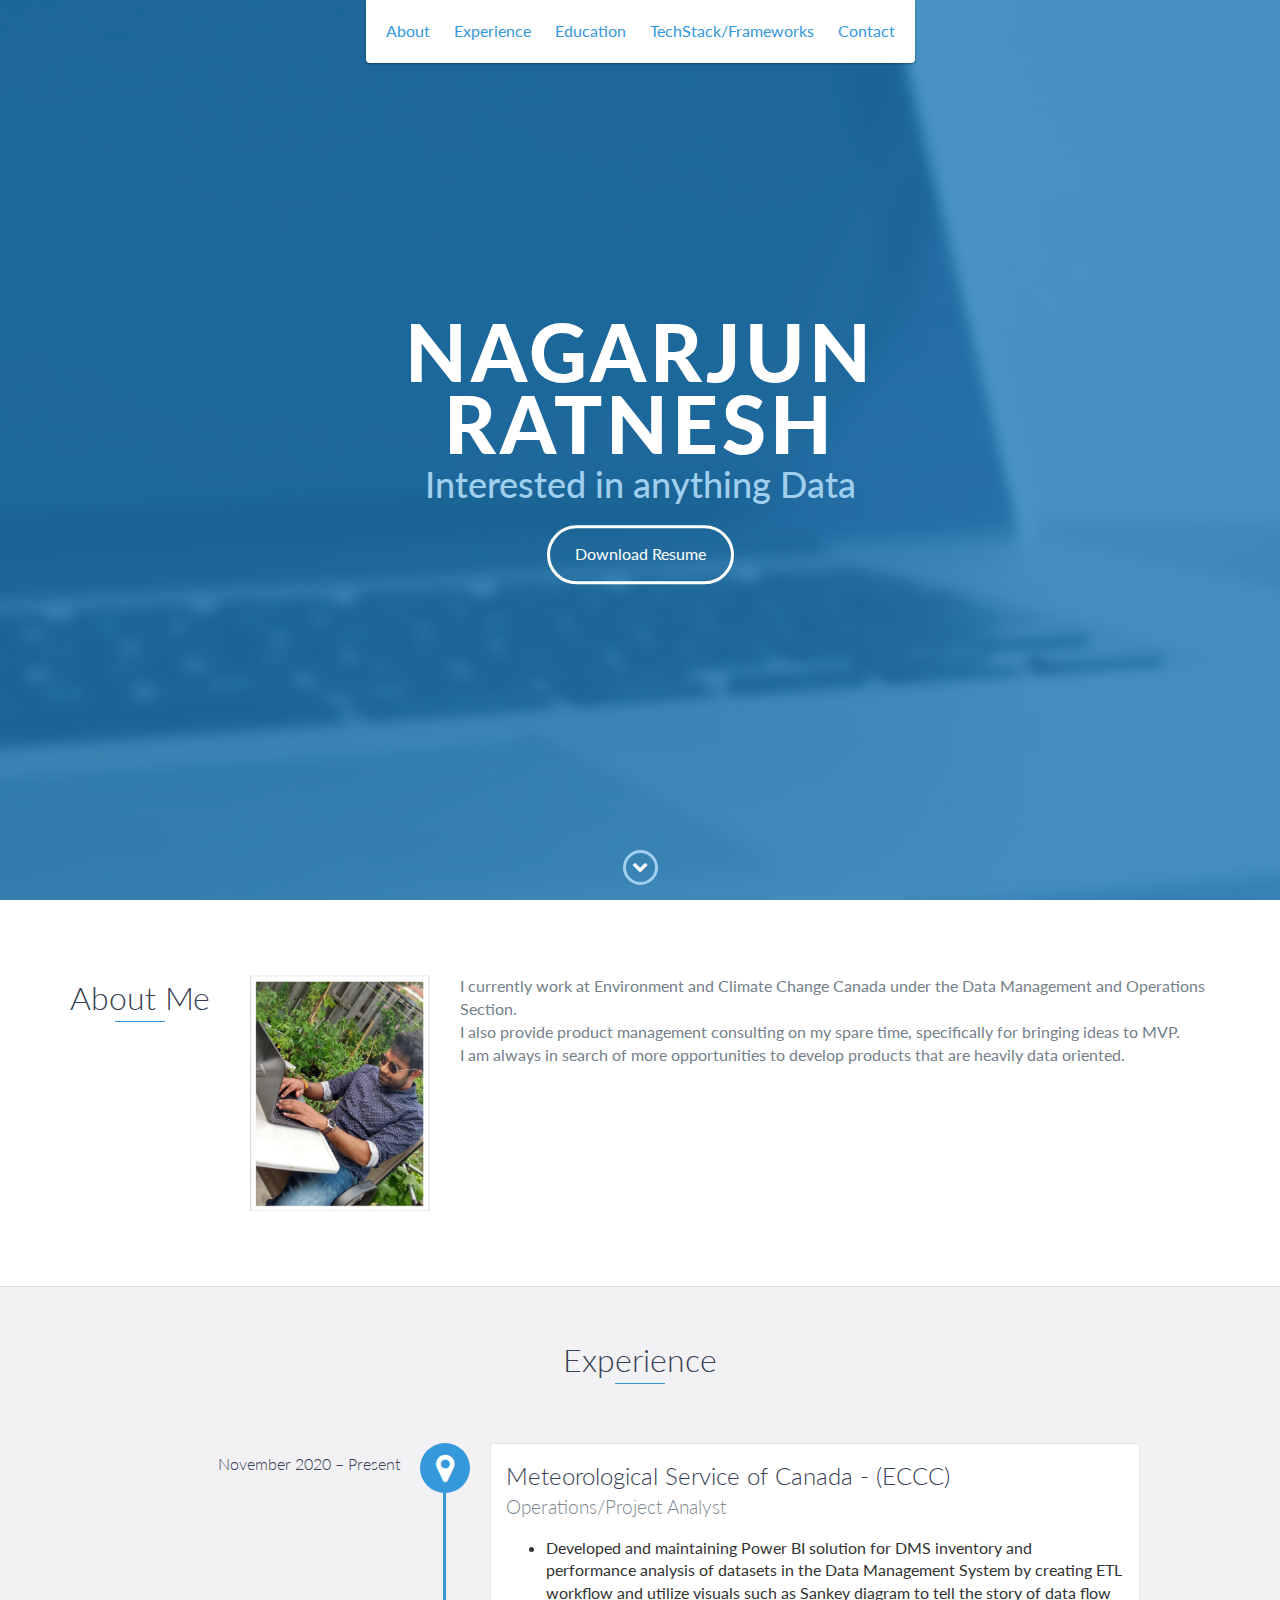
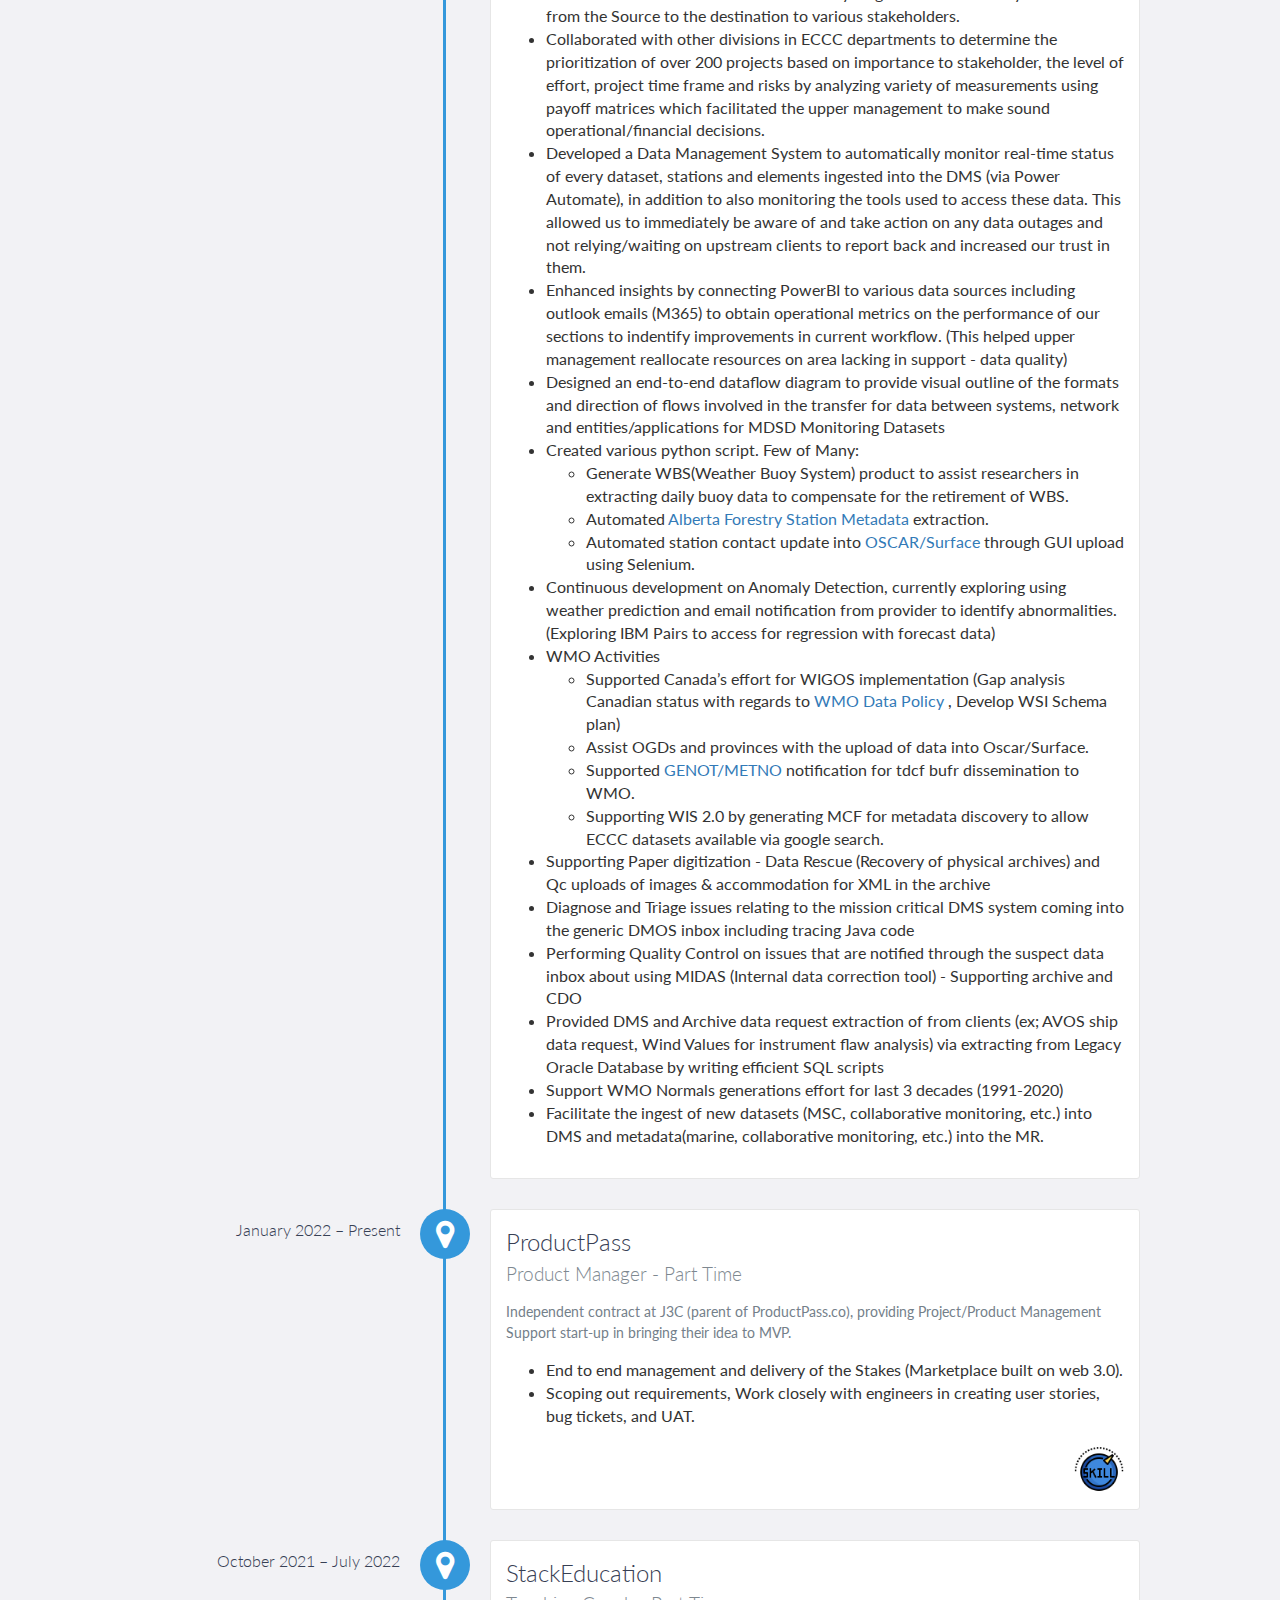
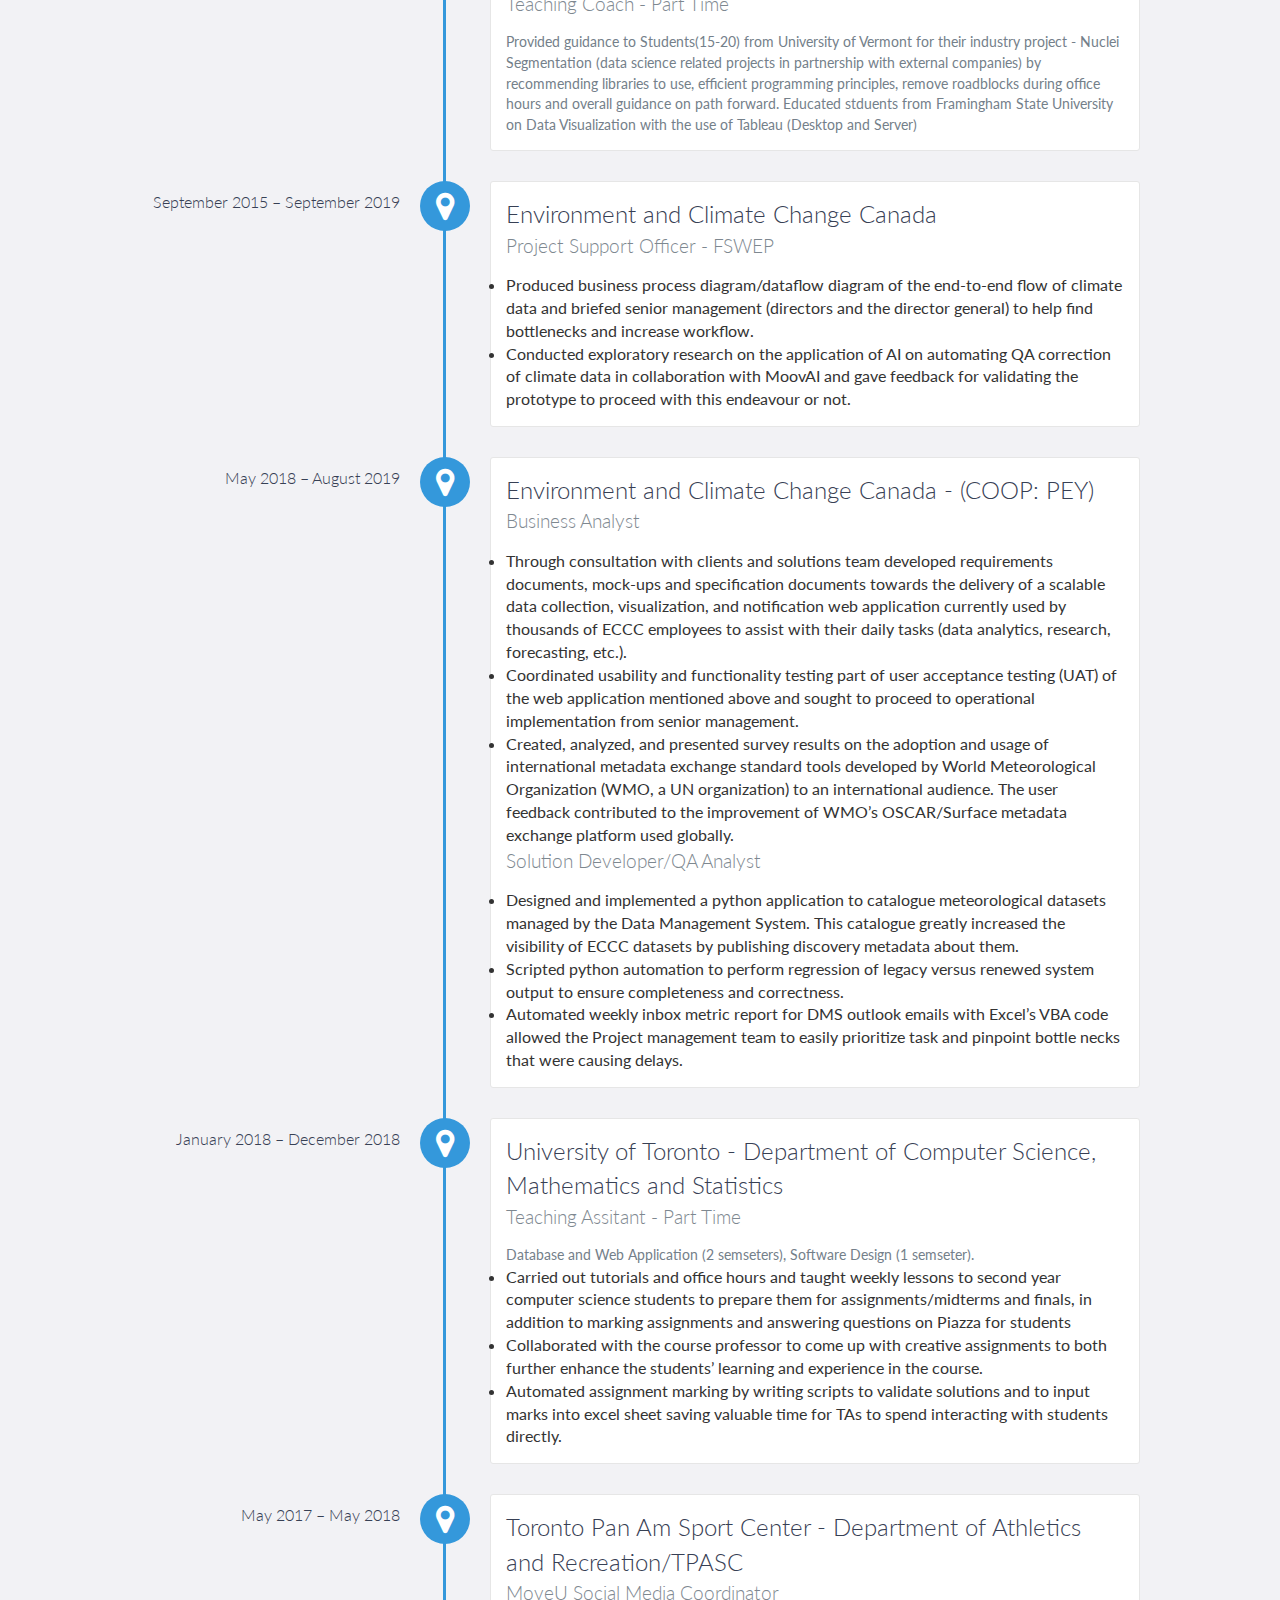
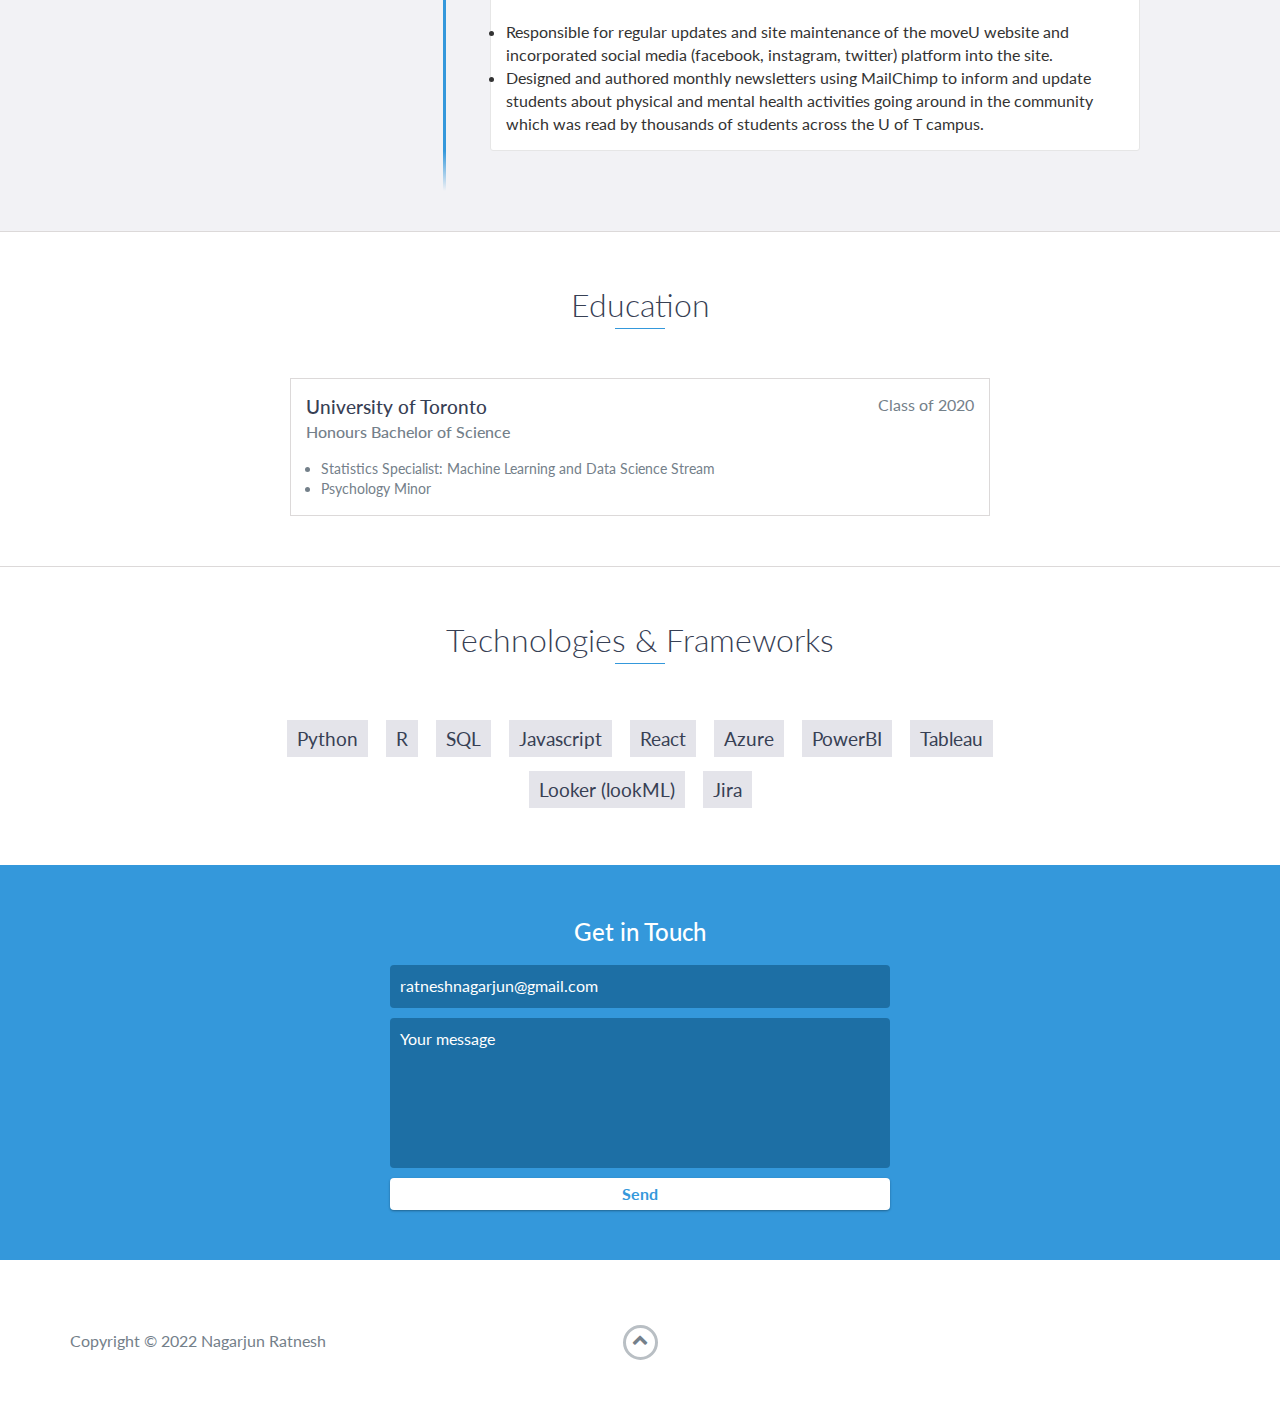
<file: index.html>
<!DOCTYPE html>
<html class="no-js" lang="en">
<head>
    <meta charset="utf-8">
    <meta http-equiv="X-UA-Compatible" content="IE=edge">
    <meta name="viewport" content="width=device-width, initial-scale=1">
    <title>My Portfolio</title>
	<link rel="shortcut icon" href="favicon.ico" type="image/x-icon">
	<link rel="icon" href="favicon.ico" type="image/x-icon">
    <link href="https://fonts.googleapis.com/css?family=Lato:300,400,700,900" rel="stylesheet">
    <link rel="stylesheet" href="libs/font-awesome/css/font-awesome.min.css">
    <link href="css/bootstrap.min.css" rel="stylesheet">
    <link href="css/styles.css" rel="stylesheet">
</head>
<body>
    <div id="mobile-menu-open" class="shadow-large">
        <i class="fa fa-bars" aria-hidden="true"></i>
    </div>
    <!-- End #mobile-menu-toggle -->
    <header>
        <div id="mobile-menu-close">
            <span>Close</span> <i class="fa fa-times" aria-hidden="true"></i>
        </div>
        <ul id="menu" class="shadow">
            <li>
                <a href="#about">About</a>
            </li>
            <li>
                <a href="#experience">Experience</a>
            </li>
            <li>
                <a href="#education">Education</a>
            </li>
<!--            <li>
               <a href="#projects">Projects</a> 
            </li>-->
            <li>
                <a href="#skills">TechStack/Frameworks</a>
            </li>
            <li>
                <a href="#contact">Contact</a>
            </li>
        </ul>
    </header>
    <!-- End header -->
    <div id="lead">
        <div id="lead-content">
            <h1>Nagarjun Ratnesh</h1>
            <h2>Interested in anything Data</h2>
            <a href="/NagarjunRatnesh_CV.pdf" class="btn-rounded-white">Download Resume</a>
        </div>
        <!-- End #lead-content -->

        <div id="lead-overlay"></div>

        <div id="lead-down">
            <span>
                <i class="fa fa-chevron-down" aria-hidden="true"></i>
            </span>
        </div>
        <!-- End #lead-down -->
    </div>
    <!-- End #lead -->

    <div id="about">
        <div class="container">
            <div class="row">
                <div class="col-md-4">
                    <h2 class="heading">About Me </h2>
					<img src="images/me5.png" width="50%" align="right"/>
					
					
				
		
                </div>
				
                <div class="col-md-8">
                    <p>
                    I currently work at Environment and Climate Change Canada under the Data Management and Operations Section. <br>
					I also provide product management consulting on my spare time, specifically for bringing ideas to MVP. <br>
					I am always in search of more opportunities to develop products that are heavily data oriented. <br>
					</p>
										
                </div>
            </div>
        </div>
    </div>
    <!-- End #about -->

    <div id="experience" class="background-alt">
        <h2 class="heading">Experience</h2>
        <div id="experience-timeline">
            <div data-date="November 2020 – Present">
                <h3>Meteorological Service of Canada - (ECCC)</h3>
                <h4>Operations/Project Analyst</h4>
                <p>
                    <ul>
						<li> Developed and maintaining Power BI solution for DMS inventory and performance analysis of datasets in the
Data Management System by creating ETL workflow and utilize visuals such as Sankey diagram
to tell the story of data flow from the Source to the destination to various stakeholders. </li>
			    <li>Collaborated with other divisions in ECCC departments to determine the prioritization of over
200 projects based on importance to stakeholder, the level of effort, project time frame and
risks by analyzing variety of measurements using payoff matrices which facilitated the upper
management to make sound operational/financial decisions. </li>
						<li> Developed a Data Management System to automatically monitor real-time
status of every dataset, stations and elements ingested into the DMS (via Power Automate), in addition to also
monitoring the tools used to access these data. This allowed us to immediately be aware of and take action on any data outages and not relying/waiting on upstream clients to report back and increased our trust in them.
						</li>
                        <li>Enhanced insights by connecting PowerBI to various data sources including outlook emails (M365) to obtain operational metrics on the performance of our sections to indentify improvements in current workflow. (This helped upper management reallocate resources on area lacking in support - data quality)</li>
						<li>
						Designed an end-to-end dataflow diagram to provide visual outline of the formats and
direction of flows involved in the transfer for data between systems, network and
entities/applications for MDSD Monitoring Datasets
						</li>
						<li>
                            Created various python script. Few of Many:
                            <ul>
							<li>Generate WBS(Weather Buoy System) product to assist researchers in extracting daily buoy data to compensate for the retirement of WBS. </li>
							<li> Automated <a href="https://agriculture.alberta.ca/acis/weather-data-viewer.jsp"> Alberta Forestry Station Metadata </a> extraction. </li>
							<li>Automated station contact update into <a href="https://oscardepl.wmo.int/surface/ "> OSCAR/Surface </a> through GUI upload using Selenium.</li>
                            </ul>
						</li>
						
						<li>
						Continuous development on Anomaly Detection, currently exploring using weather prediction
and email notification from provider to identify abnormalities. (Exploring IBM Pairs to access for regression with forecast data)
						</li> 
                        <li> WMO Activities
<ul>
<li> Supported Canada’s effort for WIGOS implementation (Gap analysis Canadian status with
regards to <a href='https://public.wmo.int/en/our-mandate/what-we-do/observations/Unified-WMO-Data-Policy-Resolution'> WMO Data Policy </a>, Develop WSI Schema plan) </li>
<li>Assist OGDs and provinces with the upload of data into Oscar/Surface.</li>
<li>Supported <a href='https://community.wmo.int/news/operational-newsletter'> GENOT/METNO </a> notification for tdcf bufr dissemination to WMO.</li>
<li>Supporting WIS 2.0 by generating MCF for metadata discovery to allow ECCC datasets available via google search.</li>
</ul>
</li>

<li>Supporting Paper digitization - Data Rescue (Recovery of physical archives) and Qc uploads of images & accommodation for XML in the archive</li>
<li>Diagnose and Triage issues relating to the mission critical DMS system coming into the generic DMOS inbox including tracing Java code </li>
<li>Performing Quality Control on issues that are notified through the suspect data inbox about using MIDAS (Internal data correction tool) - Supporting archive and CDO</li> 
<li>Provided DMS and Archive data request extraction of from clients (ex; AVOS ship data request, Wind Values for instrument flaw analysis) via extracting from Legacy Oracle Database by writing efficient SQL scripts</li>
<li>Support WMO Normals generations effort for last 3 decades (1991-2020)</li>	
<li>Facilitate the ingest of new datasets (MSC, collaborative monitoring, etc.) into DMS and metadata(marine, collaborative monitoring, etc.) into the MR.</li>				
</p>
            </div>

            <div data-date="January 2022 – Present">
                <h3>ProductPass</h3>
                <h4>Product Manager - Part Time</h4>
                <p>
                    Independent contract at J3C (parent of ProductPass.co), providing Project/Product Management Support start-up in bringing their idea to MVP.
					<ul>
						<li>End to end management and delivery of the Stakes (Marketplace built on web 3.0). </li>
						<li>Scoping out requirements, Work closely with engineers in creating user stories, bug tickets, and UAT. </li>
					</ul>
					<div align="right">
					 <img src="images/skill.png" width="50" height="50" title="User acceptance testing • Release management • Stakeholder management • Backlog grooming • AGILE"/> 
					</div>
				</p>
            </div>

            <div data-date="October 2021 – July 2022">
                <h3>StackEducation</h3>
                <h4>Teaching Coach - Part Time</h4>
                <p>
					Provided guidance to Students(15-20) from University of Vermont for their industry project - Nuclei Segmentation (data science related projects in partnership with external companies) by recommending libraries to use, efficient programming principles, remove roadblocks during office hours and overall guidance on path forward.
                    Educated stduents from Framingham State University on Data Visualization with the use of Tableau (Desktop and Server)
                </p>
            </div>
			
			            <div data-date="September 2015 – September 2019">
                <h3>Environment and Climate Change Canada</h3>
                <h4>Project Support Officer - FSWEP</h4>
                <p>
					<li> Produced business process diagram/dataflow diagram of the end-to-end flow of climate data
and briefed senior management (directors and the director general) to help find bottlenecks
and increase workflow. </li>
					<li> Conducted exploratory research on the application of AI on automating QA correction of
climate data in collaboration with MoovAI and gave feedback for validating the prototype to
proceed with this endeavour or not.   
					</li>             
				</p>
            </div>
			
						<div data-date="May 2018 – August 2019">
                <h3>Environment and Climate Change Canada - (COOP: PEY)</h3>
                <h4>Business Analyst</h4>
                <p>
					<li> Through consultation with clients and solutions team developed requirements documents,
mock-ups and specification documents towards the delivery of a scalable data collection,
visualization, and notification web application currently used by thousands of ECCC employees
to assist with their daily tasks (data analytics, research, forecasting, etc.).   </li>
					<li>
					Coordinated usability and functionality testing part of user acceptance testing (UAT) of the
web application mentioned above and sought to proceed to operational implementation from
senior management. 	</li>
	
					<li>
					Created, analyzed, and presented survey results on the adoption and usage of international
metadata exchange standard tools developed by World Meteorological Organization (WMO, a
UN organization) to an international audience. The user feedback contributed to the
improvement of WMO’s OSCAR/Surface metadata exchange platform used globally. </li>

                    </p>
					
					                <h4>Solution Developer/QA Analyst</h4>
                <p>
					<li> Designed and implemented a python application to catalogue meteorological datasets
managed by the Data Management System. This catalogue greatly increased the visibility of
ECCC datasets by publishing discovery metadata about them. </li>
					<li>
					Scripted python automation to perform regression of legacy versus renewed system output to
ensure completeness and correctness.
					</li>
	

					<li> Automated weekly inbox metric report for DMS outlook emails with Excel’s VBA code allowed
the Project management team to easily prioritize task and pinpoint bottle necks that were
causing delays. </li>  
                    </p>
            </div>
			
			            <div data-date="January 2018 – December 2018">
                <h3>University of Toronto - Department of Computer Science, Mathematics and Statistics</h3>
                <h4>Teaching Assitant - Part Time</h4>
                <p> Database and Web Application (2 semseters), Software Design (1 semseter).
					<li> Carried out tutorials and office hours and taught weekly lessons to second year computer
science students to prepare them for assignments/midterms and finals, in addition to marking
assignments and answering questions on Piazza for students  </li>
					<li> Collaborated with the course professor to come up with creative assignments to both further
enhance the students’ learning and experience in the course. </li>
					<li> Automated assignment marking by writing scripts to validate solutions and to input marks into
excel sheet saving valuable time for TAs to spend interacting with students directly. </li>

                </p>
            </div>
			
			            <div data-date="May 2017 – May 2018">
                <h3>Toronto Pan Am Sport Center -  Department of Athletics and Recreation/TPASC</h3>
                <h4>MoveU Social Media Coordinator</h4>
                <p>
                    <li> Responsible for regular updates and site maintenance of the moveU website and incorporated social
media (facebook, instagram, twitter) platform into the site. </li>
					<li> Designed and authored monthly newsletters using MailChimp to inform and update students about
physical and mental health activities going around in the community which was read by thousands of
students across the U of T campus. </li>
                </p>
            </div>
        </div>
    </div>
    <!-- End #experience -->

    <div id="education">
        <h2 class="heading">Education</h2>

        <div class="education-block">
            <h3>University of Toronto</h3>
            <span class="education-date">Class of 2020</span>
            <h4>Honours Bachelor of Science</h4>
            <ul>
                <li>
                    Statistics Specialist: Machine Learning and Data Science Stream
                </li>
                <li>
                    Psychology Minor
                </li>
            </ul>
        </div>
        <!-- End .education-block -->
    </div>
    <!-- End #education -->
<!--
    <div id="projects" class="background-alt">
        <h2 class="heading">Projects</h2>
        <div class="container">
            <div class="row">
                <div class="project shadow-large">
                    <div class="project-image">
                        <img src="images/project.jpg" />
                    </div>
                    
                    <div class="project-info">
                        <h3>Project Name Here</h3>
                        <p>
                            Lorem ipsum dolor sit amet, consectetur adipiscing elit. Curabitur in iaculis ex. Etiam volutpat laoreet urna. Morbi ut tortor nec nulla commodo malesuada sit amet vel lacus. Fusce eget efficitur libero. Morbi dapibus porta quam laoreet placerat.
                        </p>
                        <a href="#">View Project</a>
                    </div>
                    
                </div>
                

                <div class="project shadow-large">
                    <div class="project-image">
                        <img src="images/project.jpg" />
                    </div>
                   
                    <div class="project-info">
                        <h3>Project Name Here</h3>
                        <p>
                            Lorem ipsum dolor sit amet, consectetur adipiscing elit. Curabitur in iaculis ex. Etiam volutpat laoreet urna. Morbi ut tortor nec nulla commodo malesuada sit amet vel lacus. Fusce eget efficitur libero. Morbi dapibus porta quam laoreet placerat.
                        </p>
                        <a href="#">View Project</a>
                    </div>
                    
                </div>
                
            </div>
        </div>
    </div>
   End #projects -->

    <div id="skills">
        <h2 class="heading">Technologies & Frameworks</h2>
        <ul>
            <li>Python</li>
            <li>R</li>
			<li>SQL</li>
			<li>Javascript</li>
            <li>React</li>
            <li>Azure</li>
            <li>PowerBI</li>
            <li>Tableau</li>
            <li>Looker (lookML)</li>
            <li>Jira</li>
        </ul>
    </div>
    <!-- End #skills -->

    <div id="contact" >
		<div>
        <h2>Get in Touch</h2>
        <div id="contact-form">
            <form method="POST" action="mailto:ratneshnagarjun@gmail.com">
                <input type="hidden" name="_subject" value="Contact request from personal website" />
                <input type="email" name="_replyto" placeholder="ratneshnagarjun@gmail.com" required>
                <textarea name="message" placeholder="Your message" required></textarea>
                <button type="submit">Send</button>
            </form>
			
        </div>
		</div>

		
        <!-- End #contact-form -->
    </div>
	
    <!-- End #contact -->

    <footer>
        <div class="container">
            <div class="row">
                <div class="col-sm-5 copyright">
                    <p>
                        Copyright &copy; <span id="current-year">2022</span> Nagarjun Ratnesh
                    </p>
                </div>
                <div class="col-sm-2 top">
                    <span id="to-top">
                        <i class="fa fa-chevron-up" aria-hidden="true"></i>
                    </span>
                </div>
                <!-- 
                <div class="col-sm-5 social">
                    <ul>
                        <li>
                            <a href="https://github.com/" target="_blank"><i class="fa fa-github" aria-hidden="true"></i></a>
                        </li>
                        <li>
                            <a href="https://stackoverflow.com/" target="_blank"><i class="fa fa-stack-overflow" aria-hidden="true"></i></a>
                        </li>
                        <li>
                            <a href="https://linkedin.com/" target="_blank"><i class="fa fa-linkedin" aria-hidden="true"></i></a>
                        </li>
                        <li>
                            <a href="https://www.facebook.com/" target="_blank"><i class="fa fa-facebook" aria-hidden="true"></i></a>
                        </li>
                        <li>
                            <a href="https://twitter.com/" target="_blank"><i class="fa fa-twitter" aria-hidden="true"></i></a>
                        </li>
                        <li>
                            <a href="https://plus.google.com/" target="_blank"><i class="fa fa-google-plus" aria-hidden="true"></i></a>
                        </li>
                    </ul>
                </div> -->
            </div>
        </div>
    </footer>
    <script src="https://ajax.googleapis.com/ajax/libs/jquery/1.12.4/jquery.min.js"></script>
    <script src="js/scripts.min.js"></script>
</body>
</html>
</file>
<file: css/styles.css>
/*!
    Title: Dev Portfolio Template
    Version: 1.2.2
    Last Change: 03/25/2020
    Author: Ryan Fitzgerald
    Repo: https://github.com/RyanFitzgerald/devportfolio-template
    Issues: https://github.com/RyanFitzgerald/devportfolio-template/issues

    Description: This file contains all the styles associated with the page
    that don't come from third party libraries. This file gets compiled using
    Gulp and send to the /css folder which is then loaded on the page.
*/body{font-family:'Lato', sans-serif;font-size:16px}body.active{overflow:hidden;z-index:-1}.no-js #experience-timeline>div{background:#fff;padding:10px;margin-bottom:10px;border:1px solid #dcd9d9}.no-js #experience-timeline>div h3{font-size:1.5em;font-weight:300;color:#374054;display:inline-block;margin:0}.no-js #experience-timeline>div h4{font-size:1.2em;font-weight:300;color:#7e8890;margin:0 0 15px 0}.no-js #experience-timeline>div p{color:#74808a;font-size:0.9em;margin:0}.no-js #experience-timeline:before,.no-js #experience-timeline:after{content:none}@keyframes dropHeader{0%{transform:translateY(-100%)}100%{transform:translateY(0)}}header{position:absolute;top:0;left:0;right:0;text-align:center;z-index:10;animation-name:dropHeader;animation-iteration-count:1;animation-timing-function:ease;animation-duration:0.75s}header ul{display:inline-block;background:#fff;text-align:center;padding:10px;margin:0;border-bottom-right-radius:4px;border-bottom-left-radius:4px}header li{display:inline-block}header a{display:block;color:#3498db;padding:10px}header a:hover{color:#217dbb;text-decoration:none;background:#eee;border-radius:4px}header a:focus{color:#3498db;text-decoration:none}header.active{display:block}header.sticky{position:fixed;z-index:999}#menu.active{display:block}#mobile-menu-open{display:none;cursor:pointer;position:fixed;right:15px;top:10px;color:#3498db;font-size:1.5em;z-index:20;padding:0 7px;border-radius:4px;background:#fff}#mobile-menu-close{display:none;text-align:right;width:100%;background:#fff;font-size:1.5em;padding-right:15px;padding-top:10px;cursor:pointer;color:#3498db}#mobile-menu-close span{font-size:0.5em;text-transform:uppercase}#mobile-menu-close i{vertical-align:middle}footer{padding:50px 0}.copyright{padding-top:20px}.copyright p{margin:0;color:#74808a}.top{text-align:center}.top span{cursor:pointer;display:block;margin:15px auto 0 auto;width:35px;height:35px;border-radius:50%;border:3px solid #b9bfc4;text-align:center}.top i{color:#74808a}.social{text-align:right}.social ul{margin:5px 0 0 0;padding:0}.social li{display:inline-block;font-size:1.25em;list-style:none}.social a{display:block;color:#74808a;padding:10px}.social a:hover{color:#3498db}.btn-rounded-white{display:inline-block;color:#fff;padding:15px 25px;border:3px solid #fff;border-radius:30px;transition:.5s ease all}.btn-rounded-white:hover{color:#3498db;background:#fff;text-decoration:none}.shadow{box-shadow:0 1px 3px rgba(0,0,0,0.12),0 1px 2px rgba(0,0,0,0.24)}.shadow-large{box-shadow:0 3px 6px rgba(0,0,0,0.08),0 3px 6px rgba(0,0,0,0.15)}.heading{position:relative;display:inline-block;font-size:2em;font-weight:300;margin:0 0 30px 0}.heading:after{position:absolute;content:'';top:100%;height:1px;width:50px;left:0;right:0;margin:0 auto;background:#3498db}.background-alt{background:#f2f2f5}#lead{position:relative;height:100vh;min-height:500px;max-height:1080px;background:url(../images/lead-bg.jpg);background-size:cover;padding:15px;overflow:hidden}#lead-content{position:absolute;z-index:10;top:50%;left:50%;transform:translate(-50%, -50%);text-align:center}#lead-content h1,#lead-content h2{margin:0}#lead-content h1{color:#fff;font-weight:900;font-size:5em;text-transform:uppercase;letter-spacing:0.05em;line-height:0.9em}#lead-content h2{color:#a0cfee;font-weight:500;font-size:2.25em;margin-bottom:15px}#lead-overlay{position:absolute;height:100%;width:100%;top:0;right:0;bottom:0;left:0;background:rgba(33,125,187,0.8);z-index:1}#lead-down{position:absolute;left:0;right:0;width:100%;text-align:center;z-index:10;bottom:15px;color:#fff}#lead-down span{cursor:pointer;display:block;margin:0 auto;width:35px;height:35px;border-radius:50%;border:3px solid #a0cfee;text-align:center}#lead-down i{animation:pulsate 1.5s ease;animation-iteration-count:infinite;padding-top:5px}@keyframes pulsate{0%{transform:scale(1, 1)}50%{transform:scale(1.2, 1.2)}100%{transform:scale(1, 1)}}#about{padding:75px 15px;border-bottom:1px solid #dcd9d9}#about h2{color:#374054}#about p{color:#74808a;margin:0}#experience{padding:50px 15px;text-align:center;border-bottom:1px solid #dcd9d9}#experience h2{color:#374054}#experience-timeline{margin:30px auto 0 auto;position:relative;max-width:1000px}#experience-timeline:before{position:absolute;content:'';top:0;bottom:0;left:303px;right:auto;height:100%;width:3px;background:#3498db;z-index:0}#experience-timeline:after{position:absolute;content:'';width:3px;height:40px;background:#3498db;background:linear-gradient(to bottom, #3498db, rgba(52,152,219,0));top:100%;left:303px}.vtimeline-content{margin-left:350px;background:#fff;border:1px solid #e6e6e6;padding:15px;border-radius:3px;text-align:left}.vtimeline-content h3{font-size:1.5em;font-weight:300;color:#374054;display:inline-block;margin:0}.vtimeline-content h4{font-size:1.2em;font-weight:300;color:#7e8890;margin:0 0 15px 0}.vtimeline-content p{color:#74808a;font-size:0.9em;margin:0}.vtimeline-point{position:relative;display:block;vertical-align:top;margin-bottom:30px}.vtimeline-icon{position:relative;color:#fff;width:50px;height:50px;background:#3498db;border-radius:50%;float:left;z-index:99;margin-left:280px}.vtimeline-icon i{display:block;font-size:2em;margin-top:10px}.vtimeline-date{width:260px;text-align:right;position:absolute;left:0;top:10px;font-weight:300;color:#374054}#education{padding:50px 15px 20px 15px;border-bottom:1px solid #dcd9d9;text-align:center}#education h2{color:#374054;margin-bottom:50px}.education-block{max-width:700px;margin:0 auto 30px auto;padding:15px;border:1px solid #dcd9d9;text-align:left}.education-block h3{font-weight:500;float:left;margin:0;color:#374054}.education-block span{color:#74808a;float:right}.education-block h4{color:#74808a;clear:both;font-weight:500;margin:0 0 15px 0}.education-block p,.education-block ul{margin:0;color:#74808a;font-size:0.9em}.education-block ul{padding:0 0 0 15px}#projects{padding:50px 15px;border-bottom:1px solid #dcd9d9;text-align:center}#projects h2{color:#374054;margin-bottom:50px}.project{position:relative;max-width:900px;margin:0 auto 30px auto;overflow:hidden;background:#fff;border-radius:4px}.project-image{float:left}.project-info{position:absolute;top:50%;transform:translateY(-50%);margin-left:300px;padding:15px}.project-info h3{font-size:1.5em;font-weight:300;color:#374054;margin:0 0 15px 0}.project-info p{color:#74808a;margin:0 0 15px 0;font-size:0.9em}.no-image .project-info{position:relative;margin:0;padding:30px 15px;transform:none}#more-projects{display:none}#skills{padding:50px 15px;text-align:center}#skills h2{color:#374054;margin-bottom:50px}#skills ul{display:block;margin:0 auto;padding:0;max-width:800px}#skills li{display:inline-block;margin:7px;padding:5px 10px;color:#374054;background:#e4e4ea;list-style:none;cursor:default;font-size:1.2em}#contact{padding:50px 15px;background:#3498db;text-align:center}#contact h2{margin:0 0 15px 0;color:#fff;font-weight:500}#contact-form{max-width:500px;margin:0 auto}#contact-form input,#contact-form textarea{display:block;width:100%;padding:10px;border-radius:4px;border:none;margin-bottom:10px;background:#1d6fa5;color:#fff;transition:.5s ease all}#contact-form input::-webkit-input-placeholder,#contact-form textarea::-webkit-input-placeholder{color:#fff}#contact-form input:-moz-placeholder,#contact-form textarea:-moz-placeholder{color:#fff;opacity:1}#contact-form input::-moz-placeholder,#contact-form textarea::-moz-placeholder{color:#fff;opacity:1}#contact-form input:-ms-input-placeholder,#contact-form textarea:-ms-input-placeholder{color:#fff}#contact-form input:focus,#contact-form textarea:focus{outline:none;background:#16527a}#contact-form textarea{height:150px;resize:none}#contact-form button{display:block;width:100%;background:#fff;border-radius:4px;padding:5px 10px;border:none;color:#3498db;font-weight:700;box-shadow:0 1px 3px rgba(0,0,0,0.12),0 1px 2px rgba(0,0,0,0.24);transition:.5s ease all}#contact-form button:hover{box-shadow:0 10px 20px rgba(0,0,0,0.19),0 6px 6px rgba(0,0,0,0.23)}.optional-section{padding:50px 15px;text-align:center;border-top:1px solid #dcd9d9}.optional-section h2{color:#374054}.optional-section-block{max-width:700px;margin:0 auto 30px auto;padding:15px;border:1px solid #dcd9d9;background:#fff;text-align:left}.optional-section-block h3{font-weight:500;margin:0 0 15px 0;color:#374054}.optional-section-block h4{color:#74808a;clear:both;font-weight:500;margin:0 0 15px 0}.optional-section-block p,.optional-section-block ul{margin:0 0 15px 0;color:#74808a;font-size:0.9em}.optional-section-block ul{padding:0 0 0 15px}@media only screen and (max-width: 750px){#experience-timeline:before,#experience-timeline:after{left:23px}.vtimeline-date{width:auto;text-align:left;position:relative;margin-bottom:15px;display:block;margin-left:70px}.vtimeline-icon{margin-left:0}.vtimeline-content{margin-left:70px}}@media only screen and (max-width: 992px){#lead{height:auto;min-height:auto;max-height:auto;padding:100px 15px}#lead-content{position:relative;transform:none;left:auto;top:auto}#lead-content h1{font-size:3em}#lead-content h2{font-size:1.75em}#about{text-align:center}#about p{text-align:left}}@media only screen and (max-width: 768px){header{position:fixed;display:none;z-index:999;animation:none;bottom:0;height:100%}#mobile-menu-open,#mobile-menu-close{display:block}#menu{height:100%;overflow-y:auto;box-shadow:none;border-radius:0;width:100%}#menu li{display:block;margin-bottom:10px}#lead-content h1{font-size:2em}#lead-content h2{font-size:1.3em}#lead-content a{padding:10px 20px}#lead-down{display:none}.education-block h3,.education-block span{float:none}.project-image{display:none}.project-info{position:relative;margin:0;padding:30px 15px;top:auto;transform:none}footer{text-align:center}.social{text-align:center}}@media only screen and (max-width: 480px){#lead-content h1{font-size:1.5em}#lead-content h2{font-size:1em}#lead-content a{font-size:0.9em;padding:5px 10px}}
</file>
